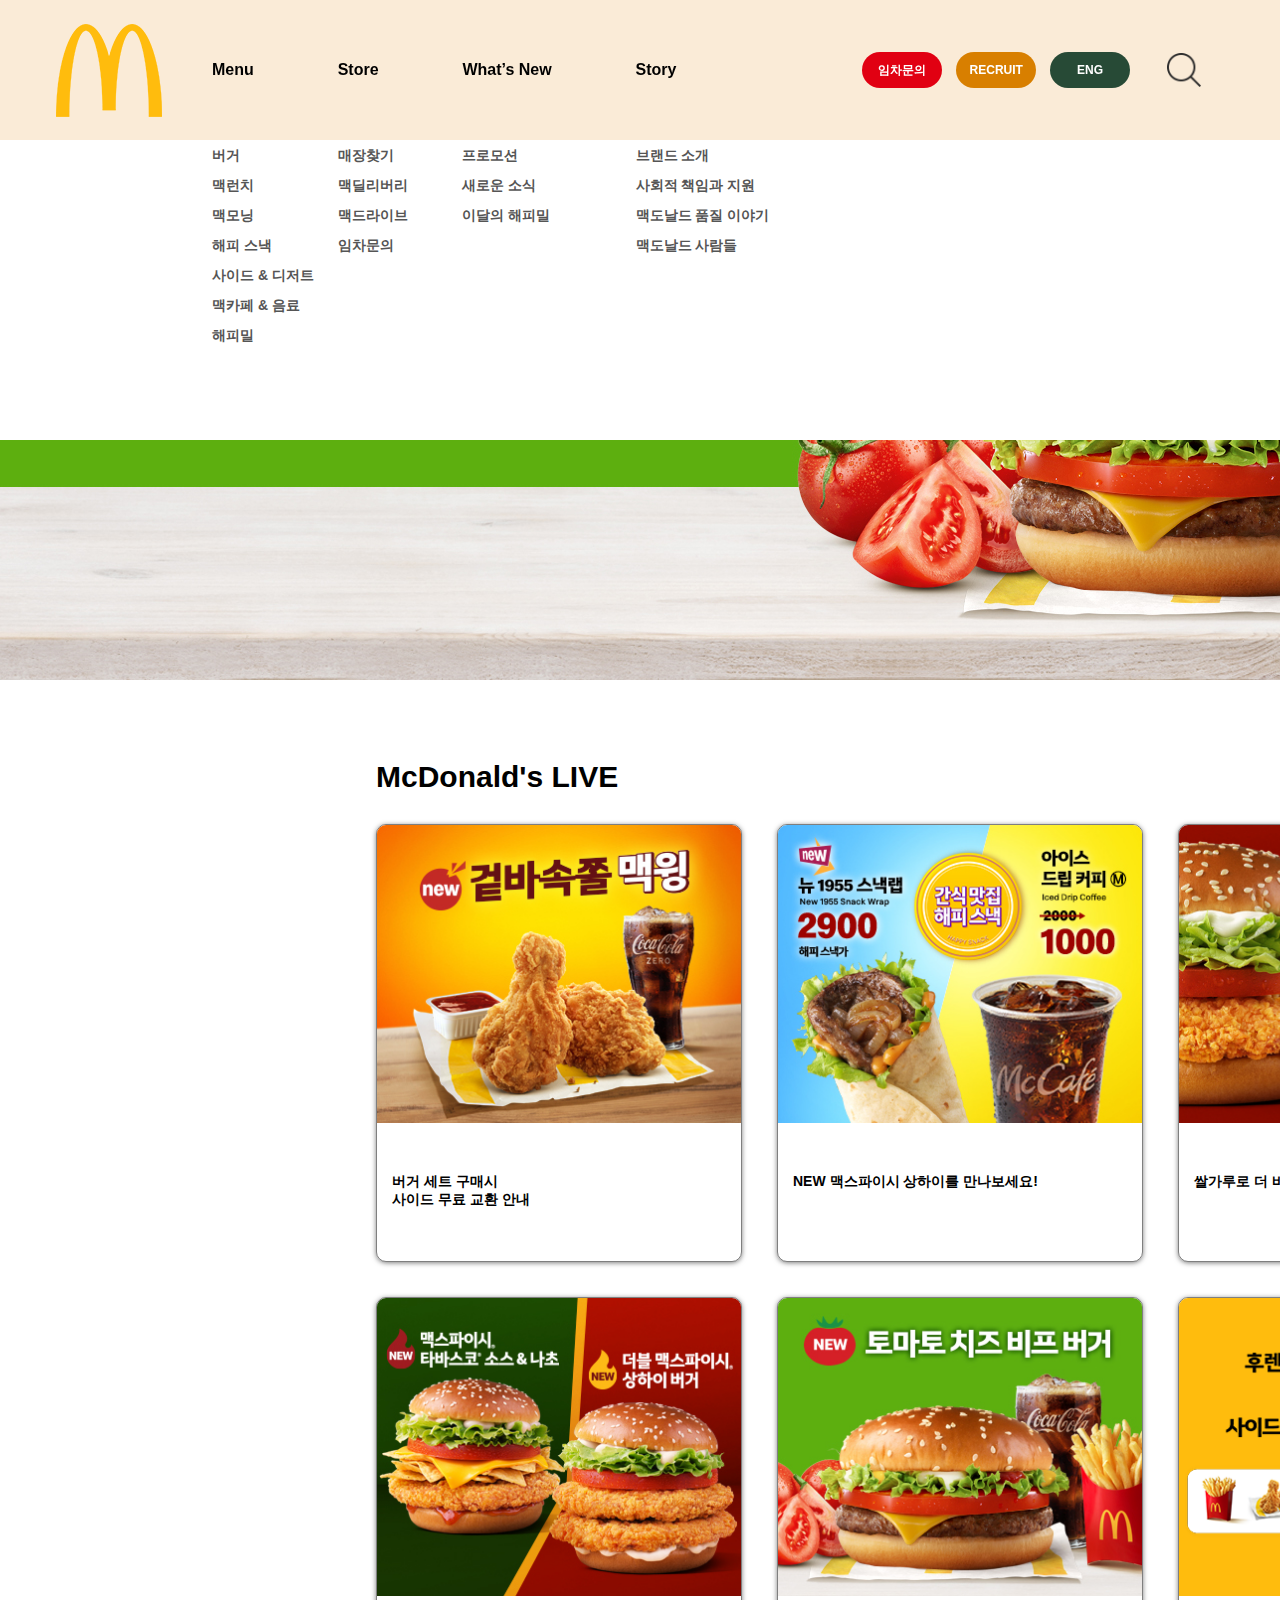
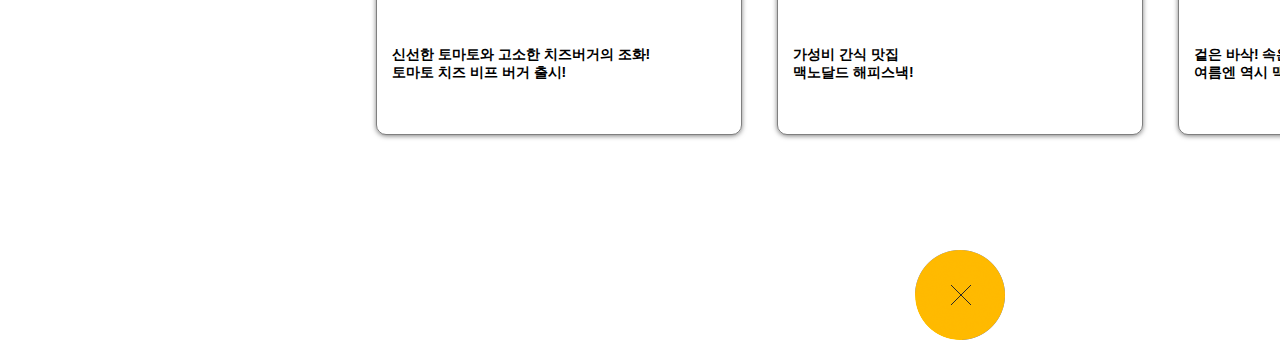
<file: index.html>
<!DOCTYPE html>
<html lang="ko">
<head>
    <meta charset="UTF-8">
    <meta name="viewport" content="width=device-width, initial-scale=1.0">
    <title>맥도날드</title>
    <link rel="stylesheet" href="css/reset.css">
    <link rel="stylesheet" href="css/command.css">
</head>
<body>
    <div id="wrap">
        <header id="header">
            <!-- w100p    -->
            <div class="head_inner">
                <h1 class="logo"><a href="#"><img src="images/맥도날드 로고.png" alt="로고"></a></h1>

                <nav class="nav">

                    <ul class="main">
                        <li>
                            <a href="#">Menu</a>
                            <ul class="sub">
                                <li><a href="#">버거</a></li>
                                <li><a href="#">맥런치</a></li>
                                <li><a href="#">맥모닝</a></li>
                                <li><a href="#">해피 스낵</a></li>
                                <li><a href="#">사이드 & 디저트</a></li>
                                <li><a href="#">맥카페 & 음료</a></li>
                                <li><a href="#">해피밀</a></li>
                            </ul><!-- sub -->
                        </li>
                        <li>
                            <a href="#">Store</a>
                            <ul class="sub">
                                <li><a href="#">매장찾기</a></li>
                                <li><a href="#">맥딜리버리</a></li>
                                <li><a href="#">맥드라이브</a></li>
                                <li><a href="#">임차문의</a></li>
                            </ul><!-- sub -->
                        </li>
                        <li>
                            <a href="#">What’s New</a>
                            <ul class="sub">
                                <li><a href="#">프로모션</a></li>
                                <li><a href="#">새로운 소식</a></li>
                                <li><a href="#">이달의 해피밀</a></li>
                            </ul><!-- sub -->
                        </li>
                        <li>
                            <a href="#">Story</a>
                            <ul class="sub">
                                <li><a href="#">브랜드 소개</a></li>
                                <li><a href="#">사회적 책임과 지원</a></li>
                                <li><a href="#">맥도날드 품질 이야기</a></li>
                                <li><a href="#">맥도날드 사람들</a></li>                            
                            </ul><!-- sub -->
                        </li>
                    </ul><!-- main -->
                </nav><!-- nav -->

                <ul class="util">
                    <li class="util_1"><a href="#">임차문의</a></li>
                    <li class="util_2"><a href="#">RECRUIT</a></li>
                    <li class="util_3"><a href="#">ENG</a></li>
                    <li class="util_4"><a href="#">검색</a></li>
                </ul><!-- util -->

            </div><!-- head_inner -->

            <div class="sub_bg"></div>

        </header><!-- header -->





        <section id="section">

            <section class="slide_img">
                <a href="#"><img src="images/신제품 신선한 토마토와 고소한 치즈버거의 조화 토마토 치즈 비프 버.jpg" alt="신선한"></a>
            </section><!-- slide_img -->


            <section class="live clear_fix">       
                <h2 class="title">McDonald's LIVE</h2>
                
                <ul class="live_list">
                    <li>
                        <a href="#">
                            <div class="list_img">
                                <img src="images/1712027812612.jpg" alt="live1">
                            </div><!-- list_img -->
                            <h4>버거 세트 구매시 <br> 사이드 무료 교환 안내</h4>
                        </a>
                    </li>
                    <li class="middle">
                        <a href="#">
                            <div class="list_img">
                                <img src="images/1715657541838.jpg" alt="live2">
                            </div><!-- list_img -->
                            <h4>NEW 맥스파이시 상하이를 만나보세요!</h4>
                        </a>
                    </li>
                    <li>
                        <a href="#">
                            <div class="list_img">
                                <img src="images/1717467831496.jpg" alt="live3">
                            </div><!-- list_img -->
                            <h4>쌀가루로 더 바삭해진 NEW  맥스파이시!</h4>
                        </a>
                    </li>

                    <li>
                        <a href="#">
                            <div class="list_img">
                                <img src="images/1717467967132.jpg" alt="live4">
                            </div><!-- list_img -->
                            <h4>신선한 토마토와 고소한 치즈버거의 조화! <br> 토마토 치즈 비프 버거 출시!</h4>
                        </a>
                    </li>
                    <li class="middle">
                        <a href="#">
                            <div class="list_img">
                                <img src="images/1718118953751.jpg" alt="live5">
                            </div><!-- list_img -->
                            <h4>가성비 간식 맛집<br> 맥노달드 해피스낵!</h4>
                        </a>
                    </li>
                    <li>
                        <a href="#">
                            <div class="list_img">
                                <img src="images/1719361961949.png" alt="live6">
                            </div><!-- list_img -->
                            <h4>겉은 바삭! 속은 쫄깃<br> 여름엔 역시 맥윙!</h4>
                        </a>
                    </li>

                </ul><!-- live_list -->


            
            </section><!-- live -->

            <div class="dot clear_fix">
                <a href="#"><img src="images/btn_close.png" alt=""></a>
            </div><!-- dot -->
        </section><!-- section -->
        
        



    </div><!-- wrap -->
</body>
</html>
</file>
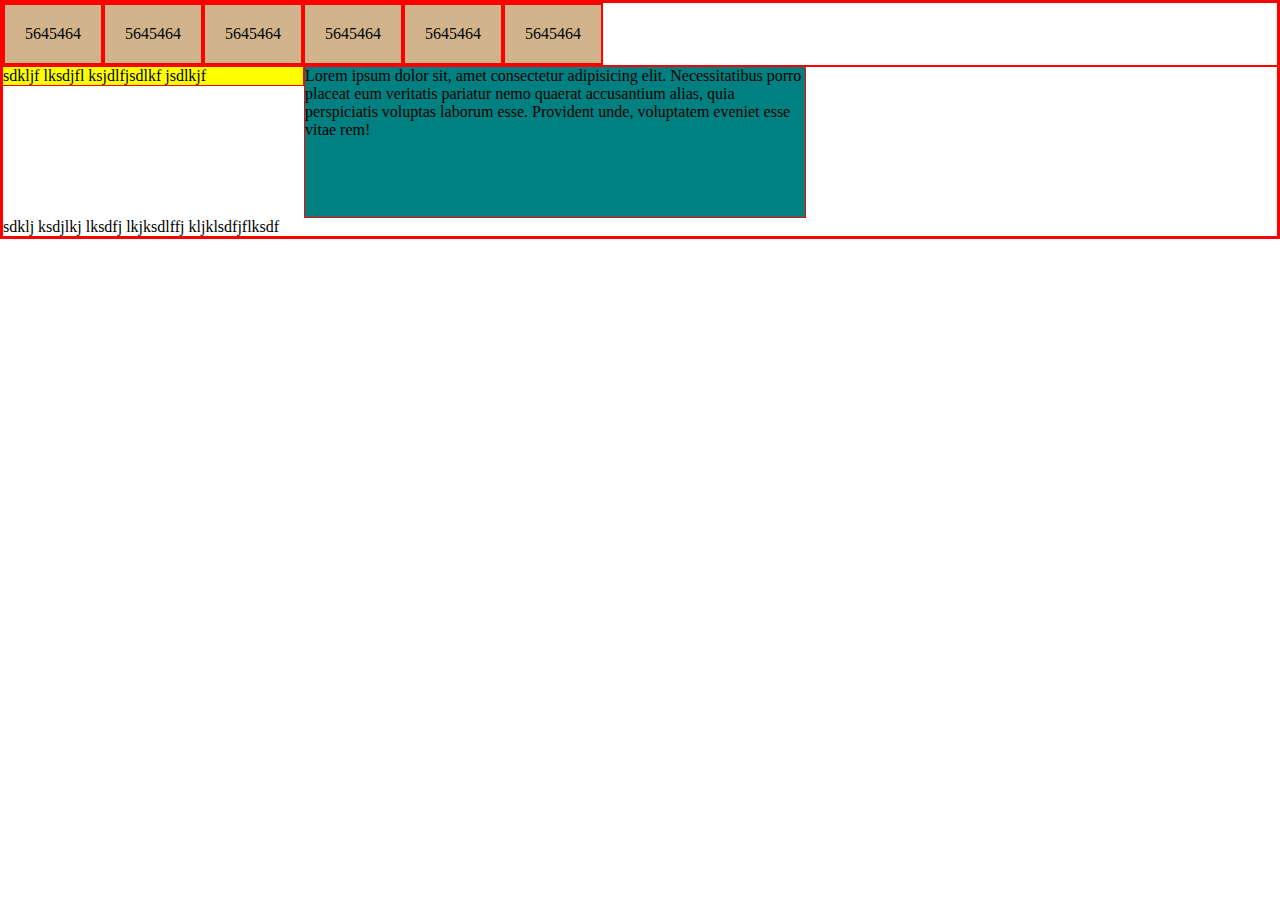
<file: 클리어픽스.html>
<!DOCTYPE html>
<html lang="en">
<head>
    <meta charset="UTF-8">
    <meta name="viewport" content="width=device-width, initial-scale=1.0">
    <title>Document</title>
    <style type="text/css">
        *{margin: 0;padding: 0;
            border: 1px solid red;
        }
        ul, li{list-style: none;}
        a{text-decoration: none; color: inherit;}

        .list1{}
        .list1 li{
            float: left;
        }
        .list1 li a{
            display: block;
            padding: 20px;
            background-color: tan;
        }



        .clear_fix::before , 
        .clear_fix::after{
            content: "";
            display: block;
            clear: both;
        }

        .box1{
            background-color: yellow;
            width: 300px;
            float: left;
        }

        .box2 {
            float: left;
            width: 500px;
            height: 150px;
            background-color: teal;
        }

        

    </style>
</head>
<body>
    <ul class="list1 clear_fix">
        <li><a href="#">5645464</a></li>
        <li><a href="#">5645464</a></li>
        <li><a href="#">5645464</a></li>
        <li><a href="#">5645464</a></li>
        <li><a href="#">5645464</a></li>
        <li><a href="#">5645464</a></li>
    </ul>

    <div class="box1">sdkljf lksdjfl ksjdlfjsdlkf jsdlkjf</div>
    <div class="box2">
        Lorem ipsum dolor sit, amet consectetur adipisicing elit. Necessitatibus porro placeat eum veritatis pariatur nemo quaerat accusantium alias, quia perspiciatis voluptas laborum esse. Provident unde, voluptatem eveniet esse vitae rem!
    </div>

    <div class="box3 clear_fix">
        sdklj ksdjlkj lksdfj lkjksdlffj kljklsdfjflksdf
    </div>

    
</body>
</html>
</file>
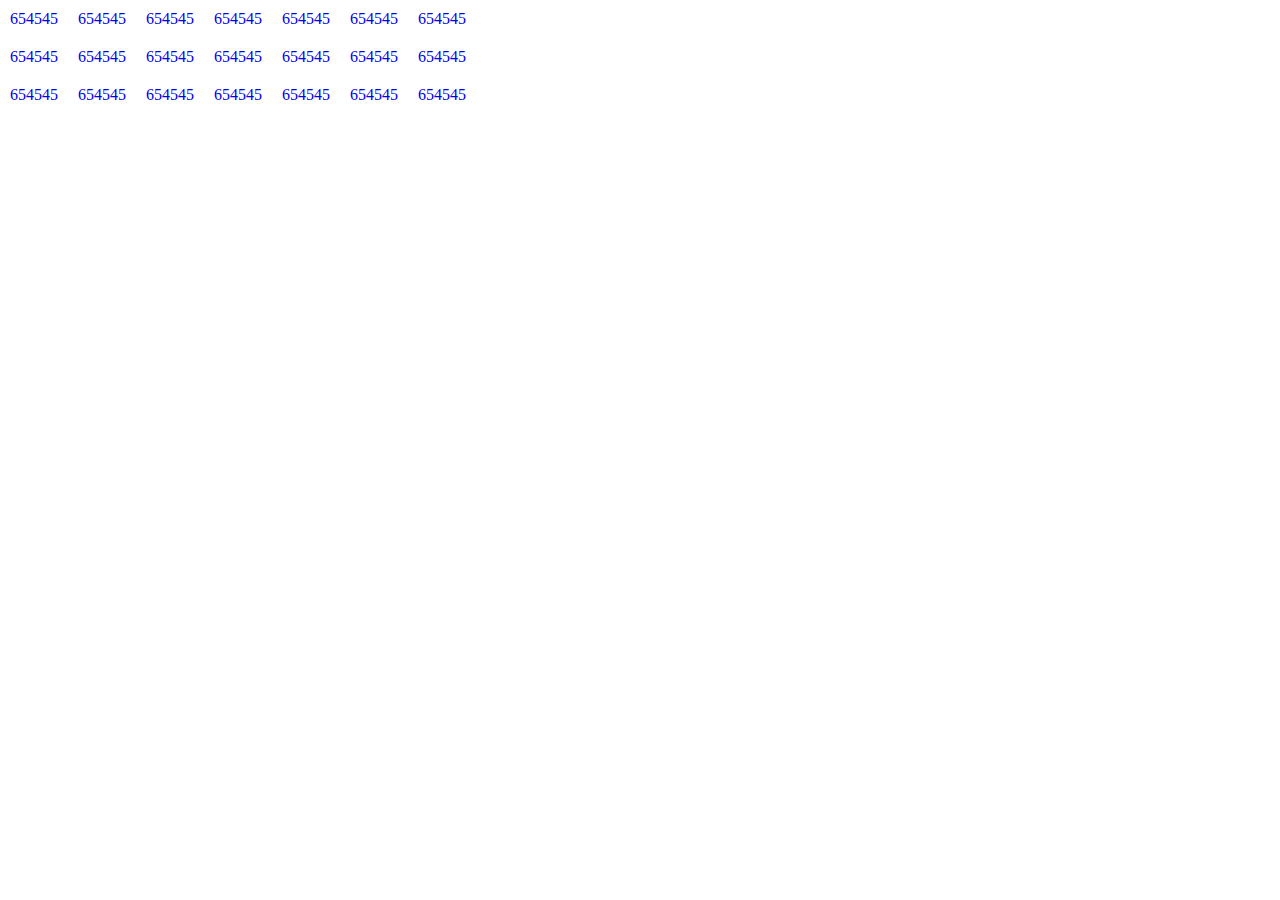
<file: 클리어픽스01.html>
<!DOCTYPE html>
<html lang="en">
<head>
    <meta charset="UTF-8">
    <meta name="viewport" content="width=device-width, initial-scale=1.0">
    <title>Document</title>
    <style>
        *{margin: 0;padding: 0;}
        a{text-decoration: none;}
        li, ul{list-style: none;}

        ul{}
        ul li{ float: left;}

        ul li a{display: block;
        padding: 10px;}

        .clear::before ,
        .clear::after{
            content: "";
            display: block;
            clear: both;
        }
    </style>


</head>
<body>

    <ul class="list1 clear">

        <li><a href="#">654545</a></li>
        <li><a href="#">654545</a></li>
        <li><a href="#">654545</a></li>
        <li><a href="#">654545</a></li>
        <li><a href="#">654545</a></li>
        <li><a href="#">654545</a></li>
        <li><a href="#">654545</a></li>

    </ul>
    
    <ul class="list2 clear">
        <li><a href="#">654545</a></li>
        <li><a href="#">654545</a></li>
        <li><a href="#">654545</a></li>
        <li><a href="#">654545</a></li>
        <li><a href="#">654545</a></li>
        <li><a href="#">654545</a></li>
        <li><a href="#">654545</a></li>
    </ul>
    <ul class="list3 clear">
        <li><a href="#">654545</a></li>
        <li><a href="#">654545</a></li>
        <li><a href="#">654545</a></li>
        <li><a href="#">654545</a></li>
        <li><a href="#">654545</a></li>
        <li><a href="#">654545</a></li>
        <li><a href="#">654545</a></li>
    </ul>
    
</body>
</html>
</file>
<file: css/command.css>
@charset "utf-8";

html, body{
    height: 100%;
}

#wrap{
    height: 100%;
}

/* header 영역 */

#header{
    width: 100%;
    height: 140px;
    background-color: antiquewhite;
    position: fixed;
}

.head_inner{
    width: 1168px;
    margin: 0 auto;
    height: 100%;
}

.logo{
    float: left;
    width: 106px;
    height: 93px;
    margin-top: 24px;
}
.logo a{}

.nav{
    float: left;
    margin-left: 50px;
}
.main{}

.main > li{
    display: inline-block;
    position: relative;
    /* width: 150px;     */
}

.main > li > a{
    display:block;
    /* width: 140px; */
    height: 140px;
    line-height: 140px;
    font-size: 16px;
    font-weight: bold;
    padding: 0 80px 0 0px;
    
}
.main > li:hover > a{
    border-bottom: 3px solid goldenrod;
}

#header:hover .sub{display: block;}
#header:hover .sub_bg{display: block;}


.sub_bg{
    width: 100%;
    height: 300px;
    background-color: white;
    position: absolute;
    top: 140px;
    left: 0;
    z-index: 4;
    display: none;
    
}

.sub{
    position: absolute;
    left: 0;top: 140px;
    width: 120%;  
    display: none; 
    z-index: 5;    
}



.sub li{}

.sub li a{
    display: block;
    height: 30px;
    line-height: 30px;
    font-weight: bold;
    color: #555;
}
.sub li a:hover{text-decoration: underline;}

.util{float: right;
    margin: 52px 0;
}

.util li{
    display: inline-block;
    margin-left: 10px;
}

.util li a{
    display: block;
    width: 80px;
    height: 36px;
    border-radius: 18px;
    line-height: 36px;
    text-align: center;
    color: white;
    font-weight: bold;
    font-size: 12px;


}

.util_1 a{background: #e10012;}

.util_2 a{background: #d87f00;}

.util_3 a{
    background: #274a36;
}
.util_4 a{
    width: 36px;
    height: 36px;
    background: url('../images/ico_search.png') no-repeat;
    background-size: 34px;
    background-position: center center;
    text-indent: -9999px;
}




/* section 영역 */

#section{
    width: 1920px;
    padding-top: 140px;
    margin: 0 auto;
}

/* slide_img 영역 */

.slide_img{
    height: 540px;
}

/* live 영역 */

.live{
    width: 1168px;
    margin: 80px auto;
}

.title{
    font-size: 30px;
}

.live_list{
    margin-top: 30px;
}

.live_list li{
    width: 366px;
    height: 438px;
    float: left;
    border-radius: 10px;
    overflow: hidden;
    box-shadow: 0 1px 5px rgba(0,0,0,0.5);
    border: 1px solid rgba(0,0,0,0.5) ;
    margin-bottom: 35px;
}

.live_list li a{}
.middle{
    margin: 0 35px;
}

.live_list li a .list_img{
    margin-bottom: 50px;
}

.live_list li a .list_img img{
    width: 100%;
}

.live_list li a h4{
    padding: 0 15px;
}


.dot{
    text-align: center;
    margin: 0 0 30px;
    /* border: 1px solid red; */
}
</file>
